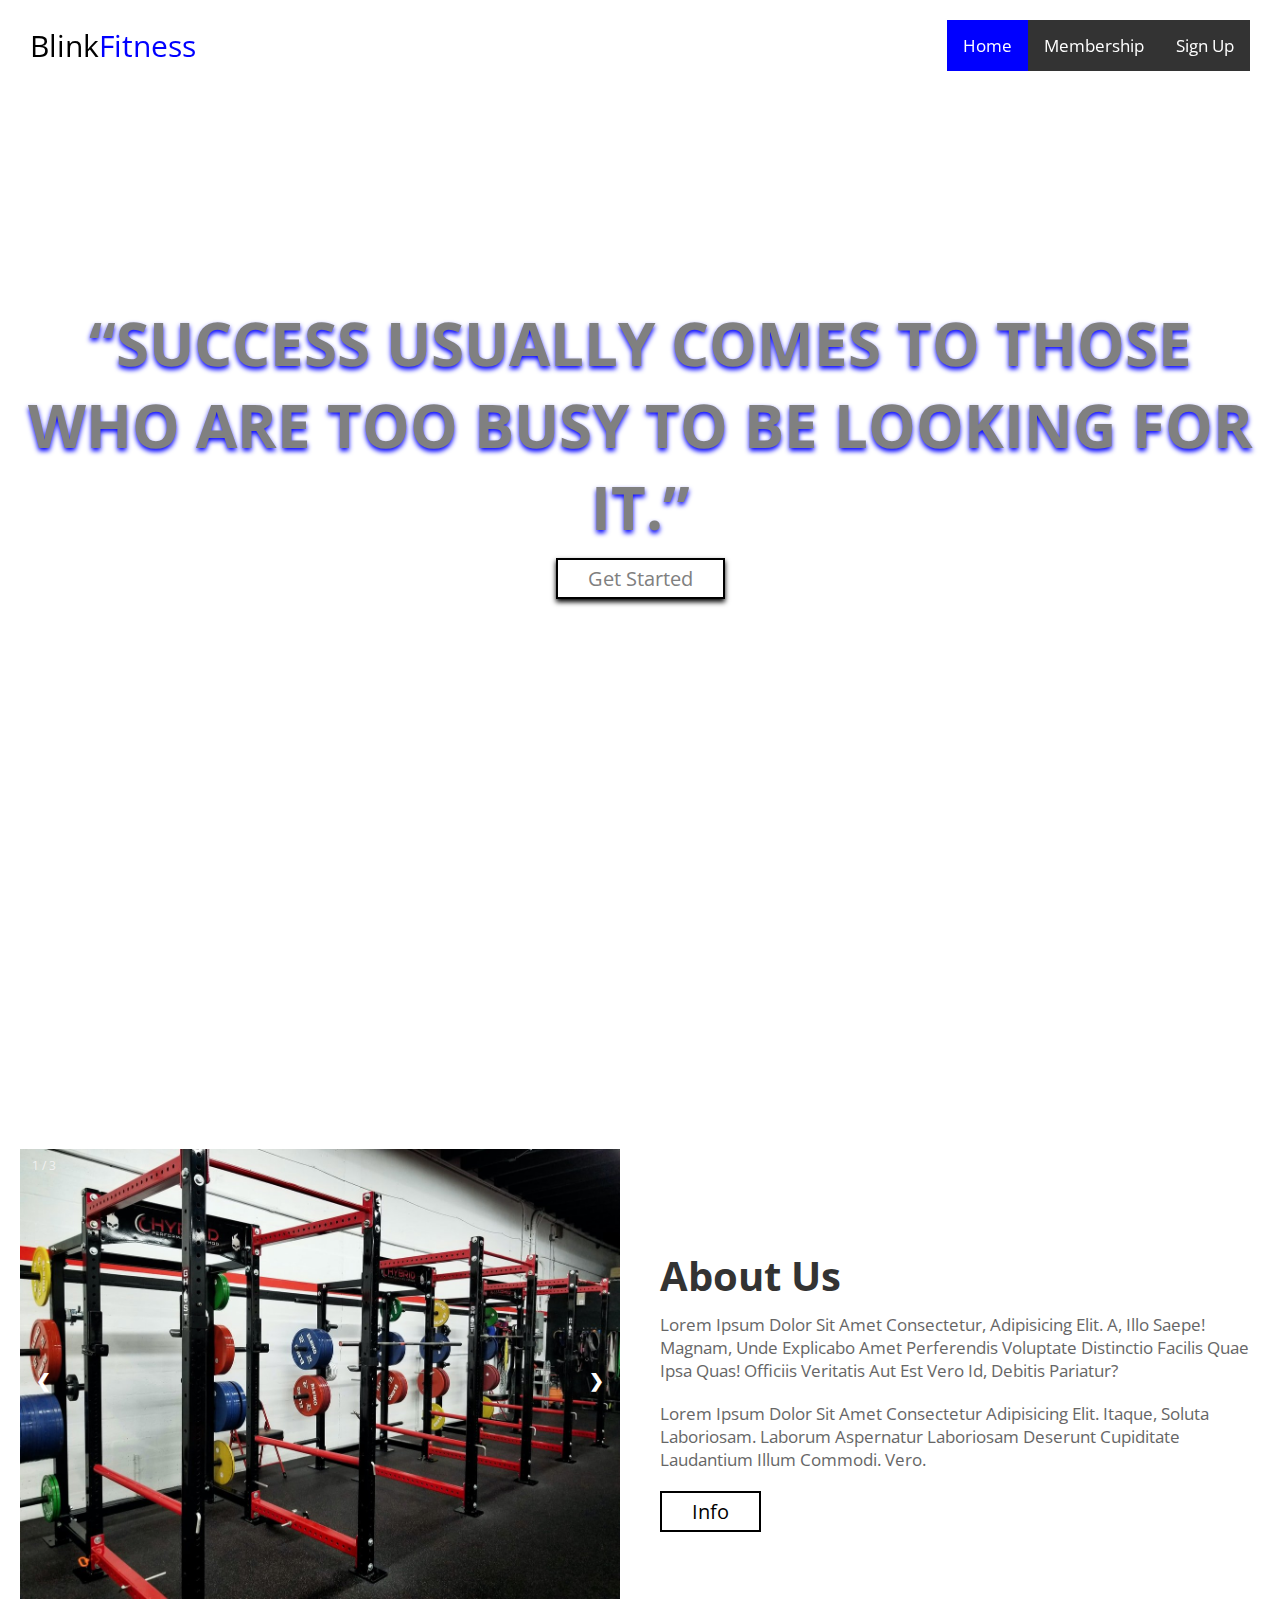
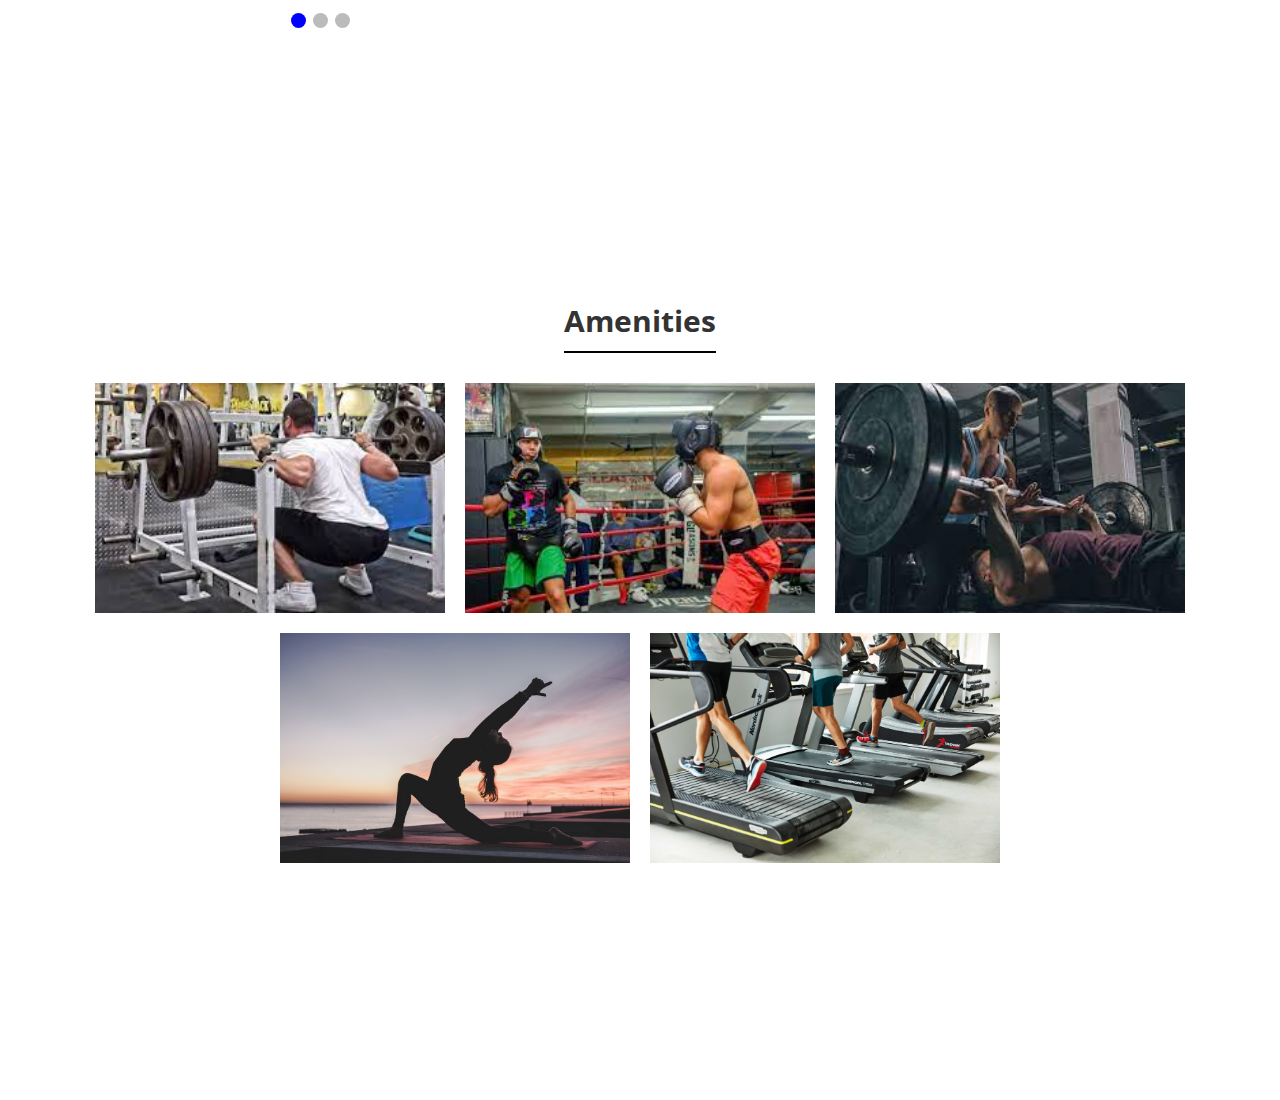
<file: index.html>
<!DOCTYPE html>
<html  lang="zxx">
<head>
<meta charset="UTF-8">
<meta name="viewport" content="width=device-width, initial-scale=1.0">
<title>Home Page</title>

<link rel="stylesheet" href="style.css">
</head>
<body>

<header>
<a href="#" class="logo"><span>Blink</span>Fitness</a>
<div class="topnav" id="myTopnav">
  <a href="index.html" class="active">Home</a>
  <a href="membership.html">Membership</a>
  <a href="register.html">Sign Up</a>
  
 

</div>
<script>
function myFunction() {
  var x = document.getElementById("myTopnav");
  if (x.className === "topnav") {
    x.className += " responsive";
  } else {
    x.className = "topnav";
  }
}
</script>

</header>


<section class="home" id="home">
<h1>“Success usually comes to those who are 
too busy to be looking for it.”</h1>
<button class="btn">get started</button>
</section>

<section class="about" id="about">
<div class="row">
<div class="image">

<div class="slideshow-container">

<div class="mySlides fade">
  <div class="numbertext">1 / 3</div>
  <img src="sq.jpg" alt = "Man squatting" style="width:100%">
  <div class="text"></div>
</div>

<div class="mySlides fade">
  <div class="numbertext">2 / 3</div>
  <img src="g.jpg" alt = "empty gym" style="width:100%">
  <div class="text"></div>
</div>

<div class="mySlides fade">
  <div class="numbertext">3 / 3</div>
  <img src="tr.jpg" alt = "treadmills" style="width:100%">
  <div class="text"></div>
</div>

<a class="prev" onclick="plusSlides(-1)">❮</a>
<a class="next" onclick="plusSlides(1)">❯</a>

</div>
<br>

<div style="text-align:center">
  <span class="dot" onclick="currentSlide(1)"></span> 
  <span class="dot" onclick="currentSlide(2)"></span> 
  <span class="dot" onclick="currentSlide(3)"></span> 
</div>

<script>
let slideIndex = 1;
showSlides(slideIndex);

function plusSlides(n) {
  showSlides(slideIndex += n);
}

function currentSlide(n) {
  showSlides(slideIndex = n);
}

function showSlides(n) {
  let i;
  let slides = document.getElementsByClassName("mySlides");
  let dots = document.getElementsByClassName("dot");
  if (n > slides.length) {slideIndex = 1}    
  if (n < 1) {slideIndex = slides.length}
  for (i = 0; i < slides.length; i++) {
    slides[i].style.display = "none";  
  }
  for (i = 0; i < dots.length; i++) {
    dots[i].className = dots[i].className.replace(" act", "");
  }
  slides[slideIndex-1].style.display = "block";  
  dots[slideIndex-1].className += " act";
}
</script></div>
<div class="content">
<h3> about us</h3>
<p>Lorem ipsum dolor sit amet consectetur, adipisicing elit. A, illo saepe! Magnam, unde explicabo amet perferendis voluptate distinctio facilis quae ipsa quas! Officiis veritatis aut est vero id, debitis pariatur?</p>
<p>Lorem ipsum dolor sit amet consectetur adipisicing elit. Itaque, soluta laboriosam. Laborum aspernatur laboriosam deserunt cupiditate laudantium illum commodi. Vero.</p>
<button class="btn">Info</button>


</div>
</div>
</section>



<section class="service" id="service">
<h1 class="heading">Amenities</h1>






<div class="box-container">

<div class="box">
<img src="w.jpg" alt="">
<div class="info">
<h3>weight Training</h3>
<p>Lorem ipsum dolor sit amet, consectetur adipisicing elit. Ducimus a distinctio excepturi libero eveniet amet id vel minima officiis doloribus.</p>
<button class="btn">Info</button>






</div>
</div>


<div class="box">
<img src="b.jpg" alt="">
<div class="info">
<h3>boxing</h3>
<p>Lorem ipsum dolor sit amet, consectetur adipisicing elit. Ducimus a distinctio excepturi libero eveniet amet id vel minima officiis doloribus.</p>
<button class="btn">Info</button>




</div>
</div>


<div class="box">
<img src="tt.jpg" alt="">
<div class="info">
<h3>trainer</h3>
<p>Lorem ipsum dolor sit amet, consectetur adipisicing elit. Ducimus a distinctio excepturi libero eveniet amet id vel minima officiis doloribus.</p>
<button class="btn">Info</button>


</div>
</div>

<div class="box">
<img src="y.jpg" alt="">
<div class="info">
<h3>Pilates</h3>
<p>Lorem ipsum dolor sit amet, consectetur adipisicing elit. Ducimus a distinctio excepturi libero eveniet amet id vel minima officiis doloribus.</p>
<button class="btn">Info</button>
</div>
</div>


<div class="box">
<img src="t.jpg" alt="">
<div class="info">
<h3>Cardio</h3>
<p>Lorem ipsum dolor sit amet, consectetur adipisicing elit. Ducimus a distinctio excepturi libero eveniet amet id vel minima officiis doloribus.</p>
<button class="btn">Info</button>

</div>
</div>
</div>
</section>



</body>
</html>
</file>
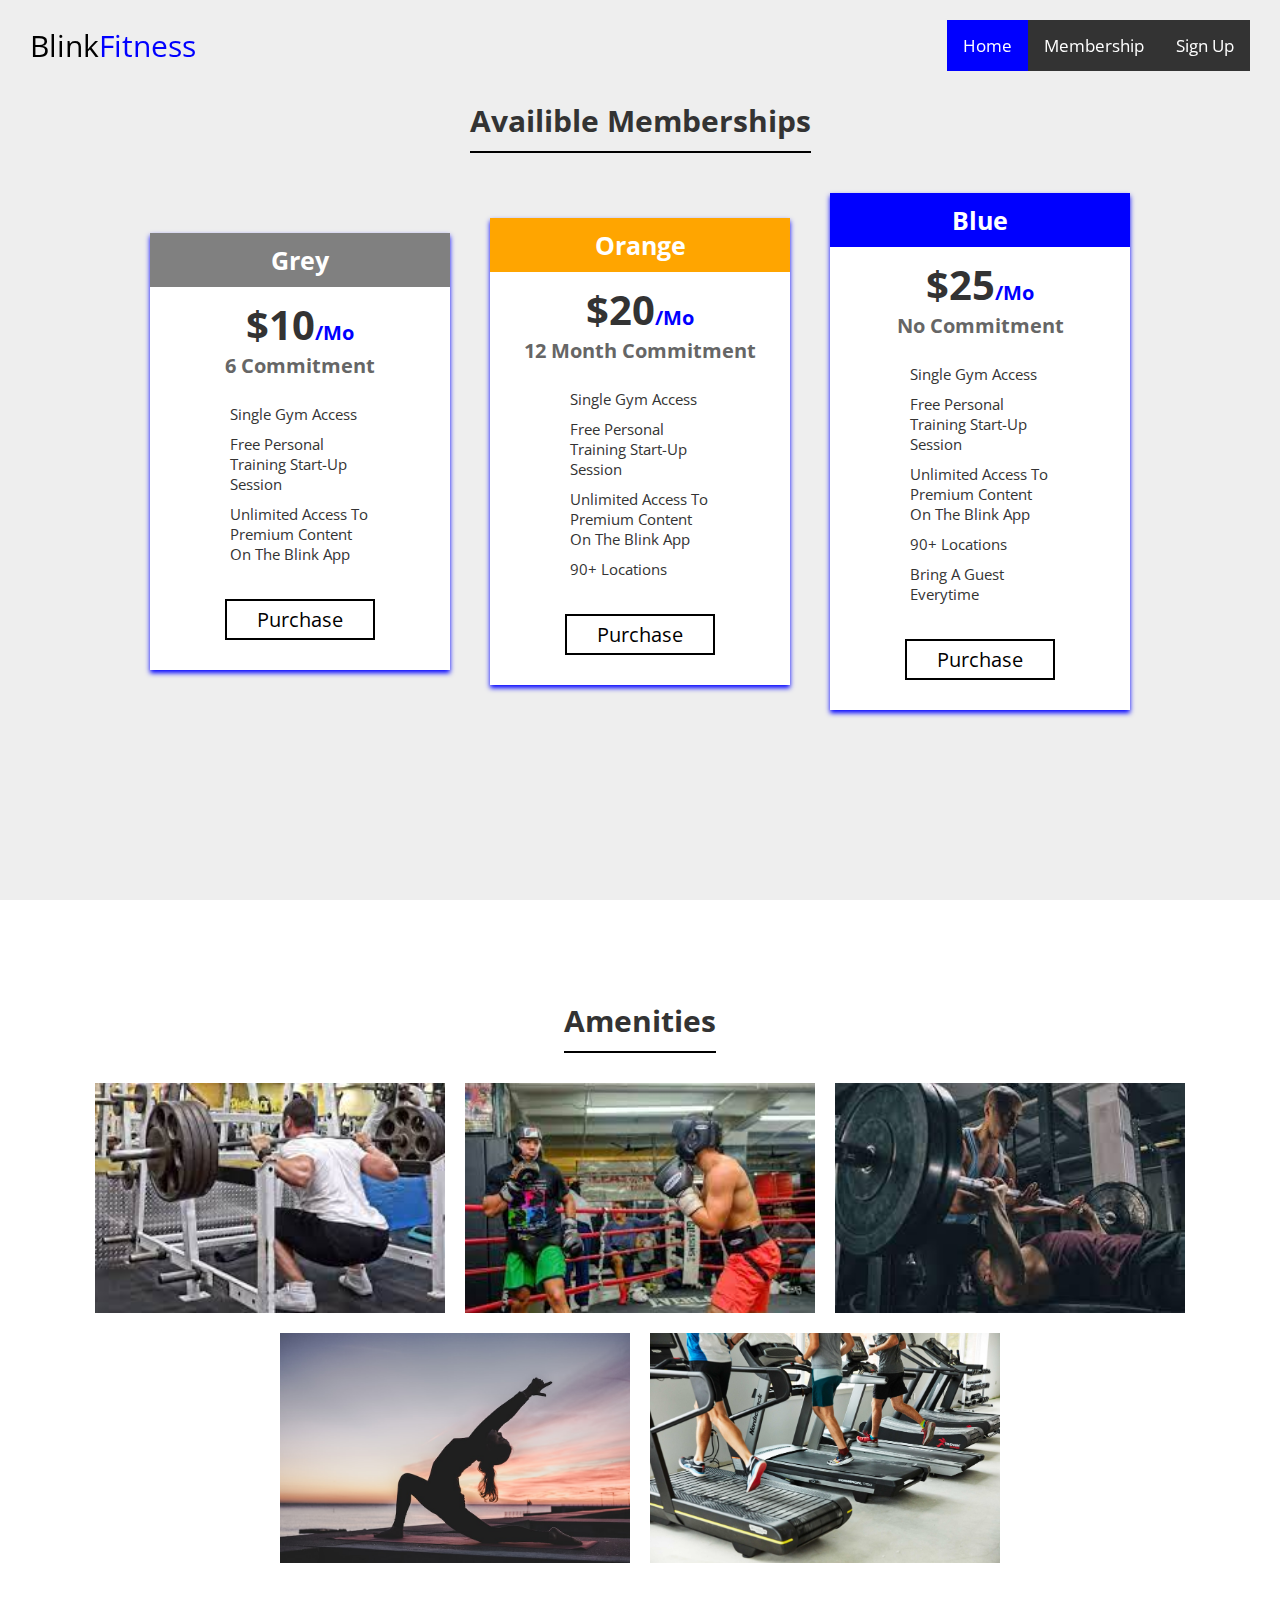
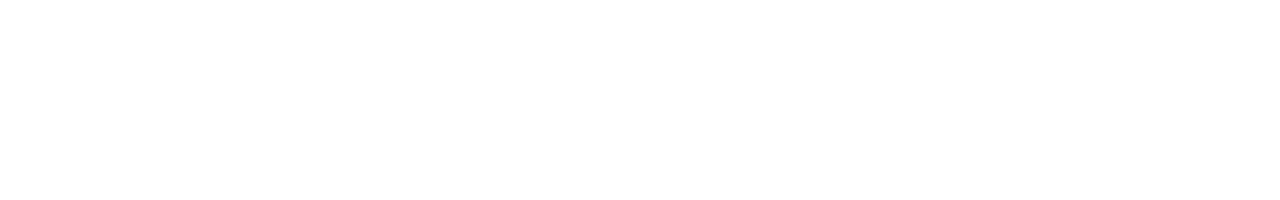
<file: membership.html>
<!DOCTYPE html>
<html lang="en">
<head>
<meta charset="UTF-8">
<meta name="viewport" content="width=device-width, initial-scale=1.0">
<title>Membership Plans</title>
<link rel="stylesheet" href="style.css">
</head>
<body>
  
<header>
<a href="#" class="logo"><span>Blink</span>Fitness</a>
<div class="topnav" id="myTopnav">
  <a href="index.html" class="active">Home</a>
  <a href="membership.html">Membership</a>
  <a href="register.html">Sign Up</a>
  
  
</div>
<script>
function myFunction() {
  var x = document.getElementById("myTopnav");
  if (x.className === "topnav") {
    x.className += " responsive";
  } else {
    x.className = "topnav";
  }
}
</script>
</header>

<section class="plan" id="plan">
<h1 class="heading">Availible Memberships</h1>
<div class="box-container">
<div class="box">
<h3 class="title">Grey</h3>
<h3 class="price">$10<span>/mo</span></h3>
<h3 class="month">6 commitment</h3>
<ul>
<li>Single gym access</li>
<li>Free Personal Training start-up session</li>
<li>Unlimited access to premium content on the Blink App</li>

</ul>
<button class="btn">Purchase</button>
</div>



<div class="box">
<h3 class="titles">Orange</h3>
<h3 class="price">$20<span>/mo</span></h3>
<h3 class="month">12 Month commitment</h3>
<ul>
<li>Single gym access</li>
<li>Free Personal Training start-up session</li>
<li>Unlimited access to premium content on the Blink App</li>
<li>90+ locations</li>

</ul>
<button class="btn">Purchase</button>
</div>



<div class="box">
<h3 class="titless">Blue</h3>
<h3 class="price">$25<span>/mo</span></h3>
<h3 class="month">No commitment</h3>
<ul>
<li>Single gym access</li>
<li>Free Personal Training start-up session</li>
<li>Unlimited access to premium content on the Blink App</li>
<li>90+ locations</li>
<li>Bring a guest everytime</li>
</ul>
<button class="btn">Purchase</button>
</div>
</div>
</section>

<section class="service" id="service">
<h1 class="heading">Amenities</h1>






<div class="box-container">

<div class="box">
<img src="w.jpg" alt="">
<div class="info">
<h3>weight Training</h3>
<p>Lorem ipsum dolor sit amet, consectetur adipisicing elit. Ducimus a distinctio excepturi libero eveniet amet id vel minima officiis doloribus.</p>
<button class="btn">Info</button>






</div>
</div>


<div class="box">
<img src="b.jpg" alt="">
<div class="info">
<h3>boxing</h3>
<p>Lorem ipsum dolor sit amet, consectetur adipisicing elit. Ducimus a distinctio excepturi libero eveniet amet id vel minima officiis doloribus.</p>
<button class="btn">Info</button>




</div>
</div>


<div class="box">
<img src="tt.jpg" alt="">
<div class="info">
<h3>trainer</h3>
<p>Lorem ipsum dolor sit amet, consectetur adipisicing elit. Ducimus a distinctio excepturi libero eveniet amet id vel minima officiis doloribus.</p>
<button class="btn">Info</button>


</div>
</div>

<div class="box">
<img src="y.jpg" alt="">
<div class="info">
<h3>Pilates</h3>
<p>Lorem ipsum dolor sit amet, consectetur adipisicing elit. Ducimus a distinctio excepturi libero eveniet amet id vel minima officiis doloribus.</p>
<button class="btn">Info</button>
</div>
</div>


<div class="box">
<img src="t.jpg" alt="">
<div class="info">
<h3>Cardio</h3>
<p>Lorem ipsum dolor sit amet, consectetur adipisicing elit. Ducimus a distinctio excepturi libero eveniet amet id vel minima officiis doloribus.</p>
<button class="btn">Info</button>

</div>
</div>
</div>
</section>



</body>
</html>
</file>
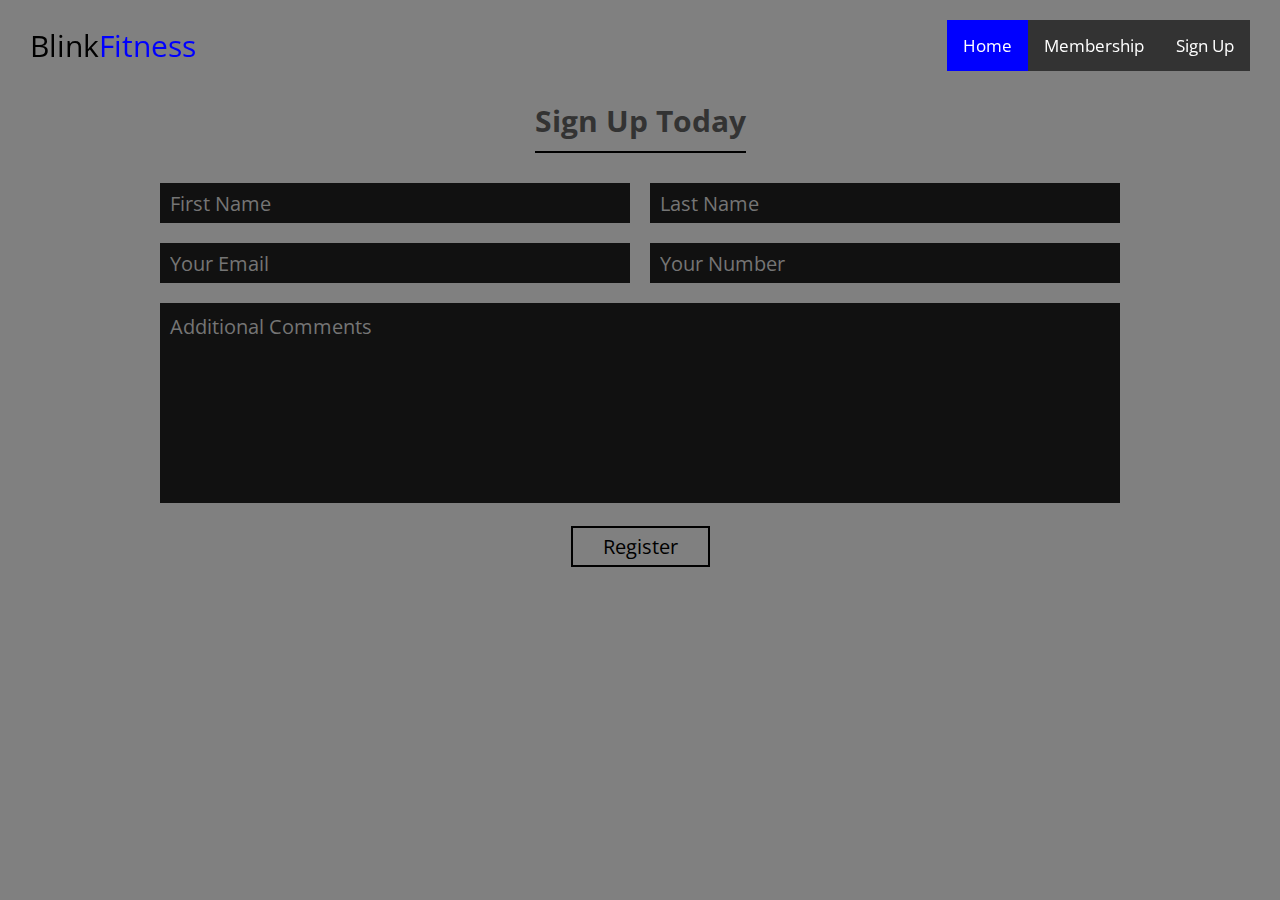
<file: register.html>
<!DOCTYPE html>
<html lang="en" >
<head>
<meta charset="UTF-8">
<meta name="viewport" content="width=device-width, initial-scale=1.0">
<title>Registration Page</title>
<link rel="stylesheet" href="style.css">

<style>html{background:grey}</style>
<script>

function first()

{

var firstname = document.getElementById("fname");



if (firstname.value == "" )
{

alert("enter your first name");

}

}


function last()

{

var lastname = document.getElementById("lname");


if (lastname.value == "" )
{

alert("enter your last name");

}
}


function electronic()

{

var electronicmail = document.getElementById("email");


if (email.value == "" )
{

alert("enter your email");

}
}

function telenumber()

{

var electronicmail = document.getElementById("tel");


if (tel.value == "" )
{

alert("enter your phone number");

}
}

</script>


</head>
<body>
  

<header>
<a href="#" class="logo"><span>Blink</span>Fitness</a>
<div class="topnav" id="myTopnav">
  <a href="index.html" class="active">Home</a>
  <a href="membership.html">Membership</a>
  <a href="register.html">Sign Up</a>
  
 
 

</div>
<script>
function myFunction() {
  var x = document.getElementById("myTopnav");
  if (x.className === "topnav") {
    x.className += " responsive";
  } else {
    x.className = "topnav";
  }
}
</script>
</header>

<section class="register" id="register">
<h1 class="heading">Sign Up Today</h1>

<form >

<div class="inputBox">

<input id="fname" type="text" placeholder="first name">
<input id="lname" type="text" placeholder="last name">
<input id="email" type="email" placeholder="your email">
<input id="tel" type="number" placeholder="your number">

</div>



<textarea   cols="30" rows="10" placeholder="Additional Comments"></textarea>

<input type="submit" onclick="first();last();electronic();telenumber();" class="btn" value="register">

</form>
</section>




</body>
</html>
</file>
<file: style.css>
@import url('https://fonts.googleapis.com/css2?family=Open+Sans:wght@300;400;600&display=swap');
:root{
--black:#000000;
}
*{
font-family: 'Open Sans', sans-serif;
margin:0; padding: 0;
box-sizing: border-box;
transition: all .2s linear;
text-transform: capitalize;
outline: none;
text-decoration: none;
}
*::selection{
background:black;
color:#fff;
}
html{
font-size: 62.5%;
overflow-x: hidden;
}
.btn{
cursor: pointer;
border:.2rem solid black;
color:black;
background:none;
padding:.5rem 3rem;
margin-top: 1rem;
position: relative;
z-index: 0;
font-size: 2rem;
}
.btn::before{
content: '';
position: absolute;
top:0; left: 0;
height:100%;
width:100%;
background:black;
z-index: -1;
clip-path: circle(0% at 0% 0%);
transition: .3s;
}
.btn:hover::before{
clip-path: circle(100%);
}
.btn:hover{
color:#fff;
}
.heading{
display: inline-block;
color:#333;
margin:2rem 0;
padding:1rem 0;
padding-top: 8rem;
font-size: 3rem;
border-bottom: .2rem solid black;
}
header{
width: 100%;
display: flex;
align-items: center;
justify-content: space-between;
position: fixed;
top:0; left: 0;
z-index: 1000;
padding:2rem 3rem;
}

span, header .logo{
font-size: 3rem;
color:blue;
align: center;
}

header .logo span{
color:black;
}
header .navbar ul{
list-style: none;
display: flex;
align-items: center;
justify-content: space-between;


}
header .navbar ul li{
margin:0 1rem;
}
header .navbar ul li a{
color:pink;
font-size: 2rem;
}
header .navbar ul li a.active,
header .navbar ul li a:hover{
color:black;
}
header #menu{
font-size: 3rem;
color:black;
cursor: pointer;
display: none;
}
header.header-active{
background:#fff;
box-shadow: 0 .1rem .3rem #0000FF;
}
header.header-active .logo,
header.header-active .navbar a{
color:black;
align:center;
}
.home{
min-height: 100vh;
background-size: cover;
background-position: center;
background-attachment: fixed;
display: flex;
align-items: center;
justify-content: center;
flex-flow: column;
clip-path: polygon(0 0, 100% 0, 100% 85%, 50% 100%, 0 85%);
}




/* text shadow */

.home h1{
font-size: 6rem;
color:grey;
text-align: center;
text-shadow: 0 .3rem .5rem blue;
padding:0 1rem;
text-transform: uppercase;
}
.home .btn{
box-shadow: 0 .3rem .5rem #000;
color:grey;
}
.about .row{
min-height: 100vh;
display: flex;
align-items: center;
justify-content: center;
flex-wrap: wrap;
padding-top: 8rem;
}
.about .row .image{
flex: 1 1 40rem;
padding:2rem;
}
.about .row .image img{
height:100%;
width:100%;
object-fit: cover;
}
.about .row .content{
flex: 1 1 40rem;
padding:2rem;
}
.about .row .content h3{
color:#333;
font-size: 4rem;
}
.about .row .content p{
color:#666;
font-size: 1.7rem;
padding:1rem 0;
}
.service{
min-height: 100vh;
text-align: center;
}
.service .box-container{
display: flex;
align-items: center;
justify-content: center;
flex-wrap: wrap;
}
.service .box-container .box{
height:23rem;
width:35rem;
margin:1rem;
overflow: hidden;
position: relative;
cursor: pointer;
}
.service .box-container .box img{
height:100%;
width:100%;
object-fit: cover;
}
.service .box-container .box .info{
height:90%;
width:90%;
position: absolute;
top:50%; left:50%;
transform: translate(-50%, -50%) scale(0);
background:#fff;
display: flex;
align-items: center;
justify-content: center;
flex-flow: column;
}
.service .box-container .box:hover .info{
transform: translate(-50%, -50%) scale(1);
}
.service .box-container .box .info h3{
font-size: 2.5rem;
color:#333;
}
.service .box-container .box .info p{
font-size: 1.2rem;
color:#666;
padding:1rem 2rem;
}

.plan{
min-height: 100vh;
text-align: center;
background:#eee;
}
.plan .box-container{
display: flex;
align-items: center;
justify-content: center;
flex-wrap: wrap;
}
.plan .box-container .box{
background:#fff;
margin:2rem;
width:30rem;
box-shadow: 0 .3rem .5rem blue;
}
.plan .box-container .box:hover{
transform: scale(1.04);
}




.plan .box-container .box .title{
font-size: 2.5rem;
background:grey;
color:white;
padding:1rem 0;
}




.plan .box-container .box .titles{
font-size: 2.5rem;
background:#FFA500;
color:white;
padding:1rem 0;
}




.plan .box-container .box .titless{
font-size: 2.5rem;
background:blue;
color:white;
padding:1rem 0;
}



















.plan .box-container .box .price{
font-size: 4rem;
color:#333;
padding-top:1rem;
}
.plan .box-container .box .price span{
font-size: 2rem;
}


.plan .box-container .box .month{
font-size: 2rem;
color:#666;
}
.plan .box-container .box ul{
margin:2rem 8rem;
list-style: none;
}
.plan .box-container .box ul li{
text-align: left;
padding:.5rem 0;
font-size: 1.5rem;
color:#333;
}
.plan .box-container .box ul li i{
color:black;
padding:0 .5rem;
}
.plan .box-container .box .btn{
margin-bottom: 3rem;
}
.register{
min-height: 90vh;
text-align: center;
background:grey;
padding-bottom: 3rem;
}
.register .heading{
color:#grey;
}
.register form{
width:75%;
margin:0 auto;
}
.register form .inputBox{
display: flex;
justify-content: space-between;
flex-wrap: wrap;
}
.register form .inputBox input, textarea{
height:4rem;
width:49%;
background:#111;
color:#fff;
padding:0 1rem;
margin:1rem 0;
font-size: 2rem;
border:none;
}
.register form .inputBox input:focus, textarea:focus{
background:#222;
}
.register form textarea{
height:20rem;
resize: none;
padding:1rem;
width:100%;
}
.register form .btn:hover{
background:black;
}

/* media queries */
@media (max-width:768px){
html{
font-size: 55%;
}
header #menu{
display: block;
}
header .navbar{
position: fixed;
top:-100rem; left: 0;
width: 100%;
opacity: 0;
background:#fff;
border-top: .1rem solid rgba(0,0,0,.3);
}
header .navbar ul{
flex-flow: column;
padding:2rem 0;
}
header .navbar ul li{
margin:1rem 0;
text-align: center;
width: 100%;
}
header .navbar ul li a{
font-size: 2.5rem;
color: #333;
display: block;
}
header .navbar.nav-toggle{
top:8rem;
opacity: 1;
}
.register form{
width:85%;
}
}

@media (max-width:500px){
html{
font-size: 50%;
}
.home h1{
font-size: 5rem;
}
.register form .inputBox input{
width:100%;
}
}

main.js
$(document).ready(function(){
$('#menu').click(function(){
$(this).toggleClass('fa-times');
$('.navbar').toggleClass('nav-toggle');
});
$(window).on('scroll load',function(){
$('#menu').removeClass('fa-times');
$('.navbar').removeClass('nav-toggle');
if($(window).scrollTop() > 60){
$('header').addClass('header-active');
}else{
$('header').removeClass('header-active');
}
$('section').each(function(){
let top = $(window).scrollTop();
let height = $(this).height();
let offset = $(this).offset().top - 200;
let id = $(this).attr('id');
if(top >= offset && top < offset + height){
$('.navbar ul li a').removeClass('active');
$('.navbar').find(`[href="#${id}"]`).addClass('active');
}
});
});
})

* {box-sizing: border-box}
body {font-family: Verdana, sans-serif; margin:0}
.mySlides {display: none}
img {vertical-align: middle;}

/* Slideshow container */
.slideshow-container {
  max-width: 1000px;
  position: relative;
  margin: auto;
}

/* Next & previous buttons */
.prev, .next {
  cursor: pointer;
  position: absolute;
  top: 50%;
  width: auto;
  padding: 16px;
  margin-top: -22px;
  color: white;
  font-weight: bold;
  font-size: 18px;
  transition: 0.6s ease;
  border-radius: 0 3px 3px 0;
  user-select: none;
}

/* Position the "next button" to the right */
.next {
  right: 0;
  border-radius: 3px 0 0 3px;
}

/* On hover, add a black background color with a little bit see-through */
.prev:hover, .next:hover {
  background-color: rgba(0,0,0,0.8);
}

/* Caption text */
.text {
  color: #f2f2f2;
  font-size: 15px;
  padding: 8px 12px;
  position: absolute;
  bottom: 8px;
  width: 100%;
  text-align: center;
}

/* Number text (1/3 etc) */
.numbertext {
  color: #f2f2f2;
  font-size: 12px;
  padding: 8px 12px;
  position: absolute;
  top: 0;
}

.dot {
  cursor: pointer;
  height: 15px;
  width: 15px;
  margin: 0 2px;
  background-color: #bbb;
  border-radius: 50%;
  display: inline-block;
  transition: background-color 0.6s ease;
}

.act, .dot:hover {
  background-color: #0000FF;
}

/* Fading animation */
.fade {
  animation-name: fade;
  animation-duration: 1.5s;
}

@keyframes fade {
  from {opacity: .4} 
  to {opacity: 1}
}

@media only screen and (max-width: 300px) {
  .prev, .next,.text {font-size: 11px}
}

.topnav {
  overflow: hidden;
  background-color: #333;
}

.topnav a {
  float: left;
  display: block;
  color: white;
  text-align: center;
  padding: 14px 16px;
  text-decoration: none;
  font-size: 17px;
}

.topnav a:hover {
  background-color: #0000FF;
  color: black;
}

.topnav a.active {
  background-color: blue;
  color: white;
}

.topnav .icon {
  display: none;
}

@media screen and (max-width: 600px) {
  .topnav a:not(:first-child) {display: none;}
  .topnav a.icon {
    float: right;
    display: block;
  }
}

@media screen and (max-width: 600px) {
  .topnav.responsive {position: relative;}
  .topnav.responsive .icon {
    position: absolute;
    right: 0;
    top: 0;
  }
  .topnav.responsive a {
    float: right;
    display: block;
    text-align: left;
  }
}
</file>
